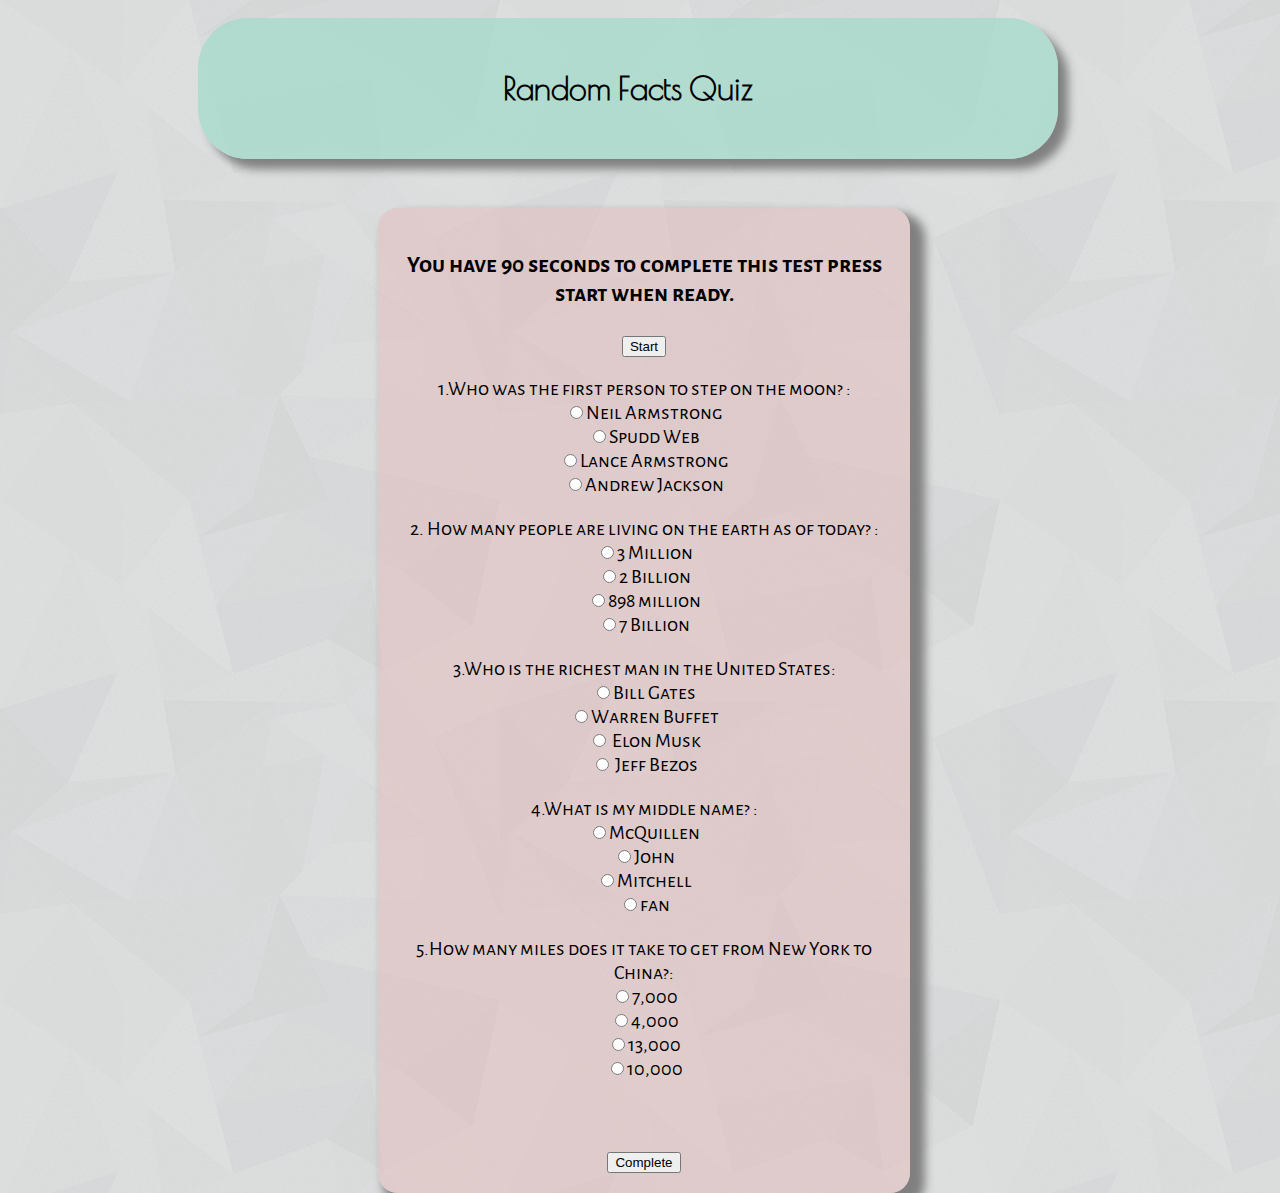
<file: index.html>
<!DOCTYPE html>
<html>
<head>
    <meta charset="utf-8" />
    <meta http-equiv="X-UA-Compatible" content="IE=edge">
    <title>Trivia Game</title>
    <meta name="viewport" content="width=device-width, initial-scale=1">
    <link rel="stylesheet" type="text/css" media="screen" href="trivia.css" />
    <link href="https://fonts.googleapis.com/css?family=Alegreya+Sans+SC|Poiret+One" rel="stylesheet">
</head>
<body>
        <div id="next">
                <p id="numberCorrect"></p>
               </div>
    <div class="wrapper">
<div class="header">
    <h1 class="title">Random Facts Quiz</h1>
</div>
<div class="form">
      
    <form name="quiz">

            <h3>You have 90 seconds to complete this test press start when ready.</h3>
            <input type="button" value="Start" onclick="start();">
            
            <P>1.Who was the first person to step on the moon? :<BR>
            <input type="radio" name="question1" value="Neil Armstrong">Neil Armstrong
            <BR>
            <input type="radio" name="question1" value="Spudd Webb">Spudd Web<BR>
            <input type="radio" name="question1" value="Lance Armstrong">Lance Armstrong<BR>
            <input type="radio" name="question1" value="Andrew Jackson">Andrew Jackson<BR>
            </p>
            
            <P>2. How many people are living on the earth as of today? :<BR>
            <input type="radio" name="question2" value="3 Million">3 Million<BR>
            <input type="radio" name="question2" value="2 Billion">2 Billion<BR>
            <input type="radio" name="question2" value="898 million">898 million<BR>
            <input type="radio" name="question2" value="7 Billion">7 Billion <BR>
            </p>
             <P>3.Who is the richest man in the United States:<BR>
            <input type="radio" name="question3" value="Bill Gates">Bill Gates<BR>
            <input type="radio" name="question3" value="Warren Buffet">Warren Buffet<BR>
            <input type="radio" name="question3" value="Elon Musk"> Elon Musk<BR>
            <input type="radio" name="question3" value="Jeff Bezos"> Jeff Bezos<BR>
            </p>
            <P>4.What is my middle name? :<BR>
            <input type="radio" name="question4" value="McQuillen">McQuillen<BR>
            <input type="radio" name="question4" value="John">John<BR>
            <input type="radio" name="question4" value="Mitchell">Mitchell<BR>
            <input type="radio" name="question4" value="fan">fan<BR>
            </p>
             <P>5.How many miles does it take to get from New York to China?:<BR>
            <input type="radio" name="question5" value="7,000">7,000<BR>
            <input type="radio" name="question5" value="4,000">4,000<BR>
            <input type="radio" name="question5" value="13,000">13,000<BR>
            <input type="radio" name="question5" value="10,000">10,000<BR>
            </p>
            <br>
            <br>
            <input type="button" value="Complete" onclick="complete();">
            </form>
            
</div>
</div>

   
    

   
   
   
   
   
   
   
   
   
   
   
   
   
   
   
   
   
   
   
   
   
   
   

   
<script src="https://cdnjs.cloudflare.com/ajax/libs/jquery/3.2.1/jquery.min.js"></script>
    <script src="trivia.js"></script>
</body>
</html>
</file>
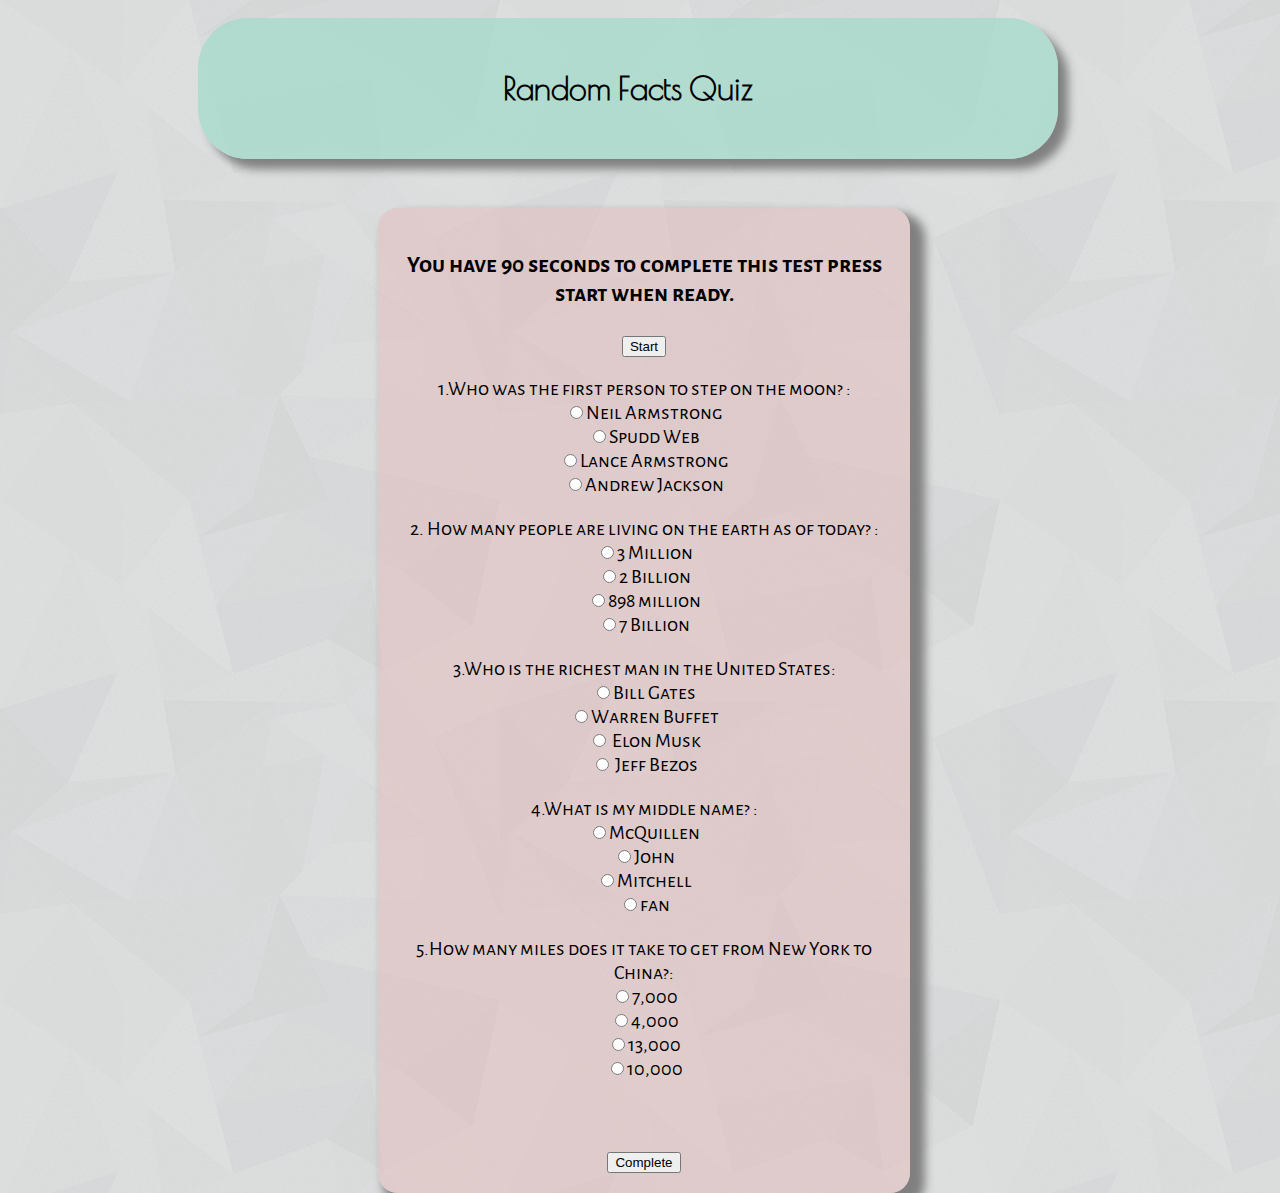
<file: trivia.html>
<!DOCTYPE html>
<html>
<head>
    <meta charset="utf-8" />
    <meta http-equiv="X-UA-Compatible" content="IE=edge">
    <title>Trivia Game</title>
    <meta name="viewport" content="width=device-width, initial-scale=1">
    <link rel="stylesheet" type="text/css" media="screen" href="trivia.css" />
    <link href="https://fonts.googleapis.com/css?family=Alegreya+Sans+SC|Poiret+One" rel="stylesheet">
</head>
<body>
        <div id="next">
                <p id="numberCorrect"></p>
               </div>
    <div class="wrapper">
<div class="header">
    <h1 class="title">Random Facts Quiz</h1>
</div>
<div class="form">
      
    <form name="quiz">

            <h3>You have 90 seconds to complete this test press start when ready.</h3>
            <input type="button" value="Start" onclick="start();">
            
            <P>1.Who was the first person to step on the moon? :<BR>
            <input type="radio" name="question1" value="Neil Armstrong">Neil Armstrong
            <BR>
            <input type="radio" name="question1" value="Spudd Webb">Spudd Web<BR>
            <input type="radio" name="question1" value="Lance Armstrong">Lance Armstrong<BR>
            <input type="radio" name="question1" value="Andrew Jackson">Andrew Jackson<BR>
            </p>
            
            <P>2. How many people are living on the earth as of today? :<BR>
            <input type="radio" name="question2" value="3 Million">3 Million<BR>
            <input type="radio" name="question2" value="2 Billion">2 Billion<BR>
            <input type="radio" name="question2" value="898 million">898 million<BR>
            <input type="radio" name="question2" value="7 Billion">7 Billion <BR>
            </p>
             <P>3.Who is the richest man in the United States:<BR>
            <input type="radio" name="question3" value="Bill Gates">Bill Gates<BR>
            <input type="radio" name="question3" value="Warren Buffet">Warren Buffet<BR>
            <input type="radio" name="question3" value="Elon Musk"> Elon Musk<BR>
            <input type="radio" name="question3" value="Jeff Bezos"> Jeff Bezos<BR>
            </p>
            <P>4.What is my middle name? :<BR>
            <input type="radio" name="question4" value="McQuillen">McQuillen<BR>
            <input type="radio" name="question4" value="John">John<BR>
            <input type="radio" name="question4" value="Mitchell">Mitchell<BR>
            <input type="radio" name="question4" value="fan">fan<BR>
            </p>
             <P>5.How many miles does it take to get from New York to China?:<BR>
            <input type="radio" name="question5" value="7,000">7,000<BR>
            <input type="radio" name="question5" value="4,000">4,000<BR>
            <input type="radio" name="question5" value="13,000">13,000<BR>
            <input type="radio" name="question5" value="10,000">10,000<BR>
            </p>
            <br>
            <br>
            <input type="button" value="Complete" onclick="complete();">
            </form>
            
</div>
</div>

   
    

   
   
   
   
   
   
   
   
   
   
   
   
   
   
   
   
   
   
   
   
   
   
   

   
<script src="https://cdnjs.cloudflare.com/ajax/libs/jquery/3.2.1/jquery.min.js"></script>
    <script src="trivia.js"></script>
</body>
</html>
</file>
<file: trivia.css>
body{
    background-image: url(shattered.png);
}
.header{
    background: rgba(169, 219, 204, 0.829);
    text-align: center;
    margin: 10px 190px;
    position: absolute;
    width: 800px;
    padding: 30px;
    border-radius: 50px;
    font-family: 'Poiret One', cursive;
    box-shadow: gray 10px 10px 10px;
}
.form{
    text-align: center;
    background: rgba(230, 182, 182, 0.438);
    border-radius: 20px;
    padding: 20px;
    position: absolute;
    margin: 200px 370px;
    font-family: 'Alegreya Sans SC', sans-serif;
    box-shadow: gray 10px 10px 10px 5px;
    font-size: 20px;
}
#next{
background-color: black;
color: white;
height: 300px;
position: fixed;
width: 500px;
z-index: 50;
text-align: center;
visibility: hidden;
margin: 200px 390px;
opacity: .8;
border-radius: 10px;

}
#numberCorrect{
font-size: 30px;
color: red;
margin: 100px auto;
}
</file>
